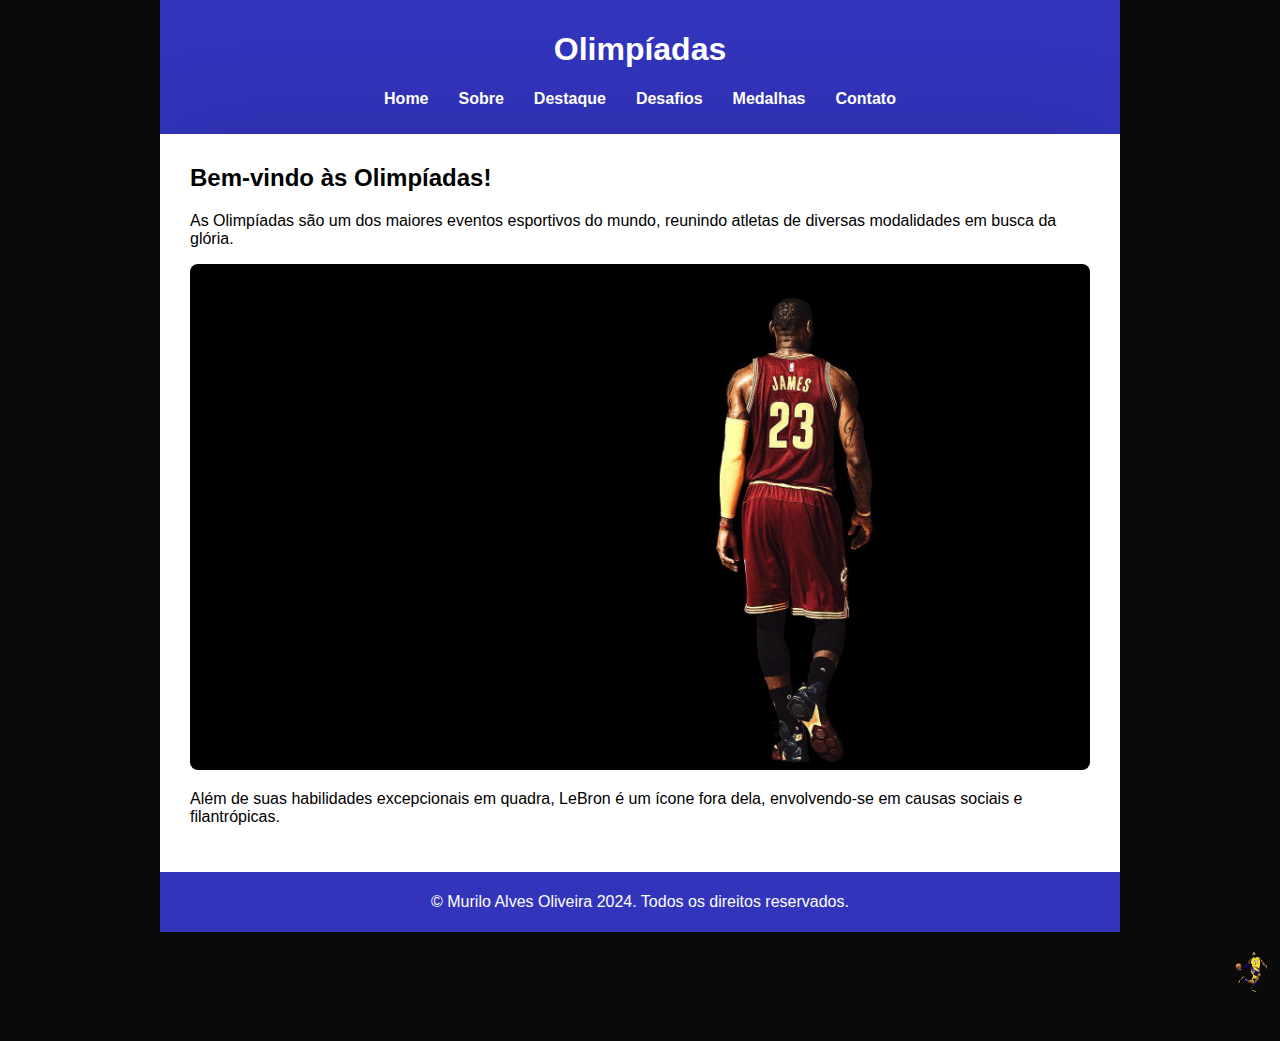
<file: index.html>
<!DOCTYPE html>
<html lang="pt-br">
<head>
    <meta charset="UTF-8">
    <meta name="viewport" content="width=device-width, initial-scale=1.0">
    <link rel="icon"  type="image/jpg"      href="png/icone.png"/> 
    <title>Olimpíadas - Home</title>
    <link rel="stylesheet" href="estilo.css">
</head>
<body>
    <header>
        <div class="header-container">
            <h1>Olimpíadas</h1>
            <nav>
                <ul>
                    <li><a href="index.html">Home</a></li>
                    <li><a href="sobre.html">Sobre</a></li>
                    <li><a href="destaque.html">Destaque</a></li>
                    <li><a href="desafios.html">Desafios</a></li>
                    <li><a href="medalhas.html">Medalhas</a></li>
                    <li><a href="contato.html">Contato</a></li>
                </ul>
            </nav>
        </div>
    </header>
    <main>
        <div class="container">
            <h2>Bem-vindo às Olimpíadas!</h2>
            <p>As Olimpíadas são um dos maiores eventos esportivos do mundo, reunindo atletas de diversas modalidades em busca da glória.</p>
            <img src="png/james.png" alt="LeBron James">
            <p>Além de suas habilidades excepcionais em quadra, LeBron é um ícone fora dela, envolvendo-se em causas sociais e filantrópicas.</p>
        </div>
    </main>
    <footer>
        <div class="footer-container">
            <p>&copy; Murilo Alves Oliveira 2024. Todos os direitos reservados.</p>
        </div>
    </footer>
    <div align="right"> <a href="#"><img src="png/ancora.png" width="50"><h6></h6></a></div>
</body>
</html>
</file>
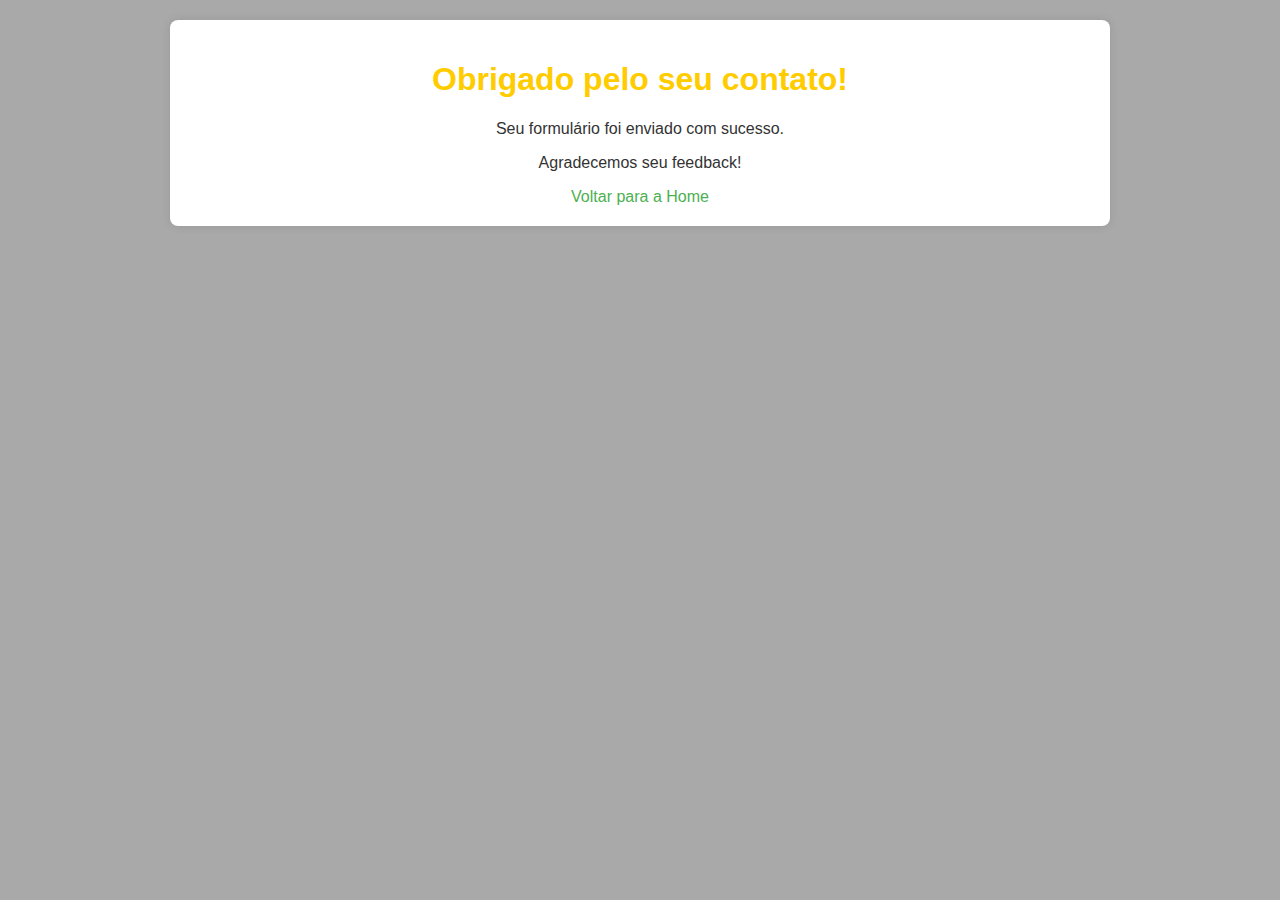
<file: confirma.html>
<!DOCTYPE html>
<html lang="pt-br">
<head>
    <meta charset="UTF-8">
    <meta name="viewport" content="width=device-width, initial-scale=1.0">
    <link rel="icon"  type="image/jpg"      href="png/icone.png"/> 
    <title>Confirmação - Talento</title>
    <link rel="stylesheet" href="estilo.css">
    <style>
        body {
            background-color: darkgrey;
            font-family: Arial, sans-serif;
            margin: 0;
            padding: 20px;
            color: #333;
            text-align: center;
        }

        .container {
            max-width: 960px;
            margin: 0 auto;
            background-color: #fff;
            padding: 20px;
            border-radius: 8px;
            box-shadow: 0 0 10px rgba(0, 0, 0, 0.1);
        }

        h1 {
            color: #ffcc00; /* Cor destacada */
        }

        footer {
            margin-top: 20px;
            text-align: center;
            padding: 10px 0;
            background-color: #3234bb;
            color: white;
        }
    </style>
</head>
<body>
    <div class="container">
        <h1>Obrigado pelo seu contato!</h1>
        <p>Seu formulário foi enviado com sucesso.</p>
        <p>Agradecemos seu feedback!</p>
        <a href="index.html" style="text-decoration: none; color: #4CAF50;">Voltar para a Home</a>
    </div>

</body>
</html>
</file>
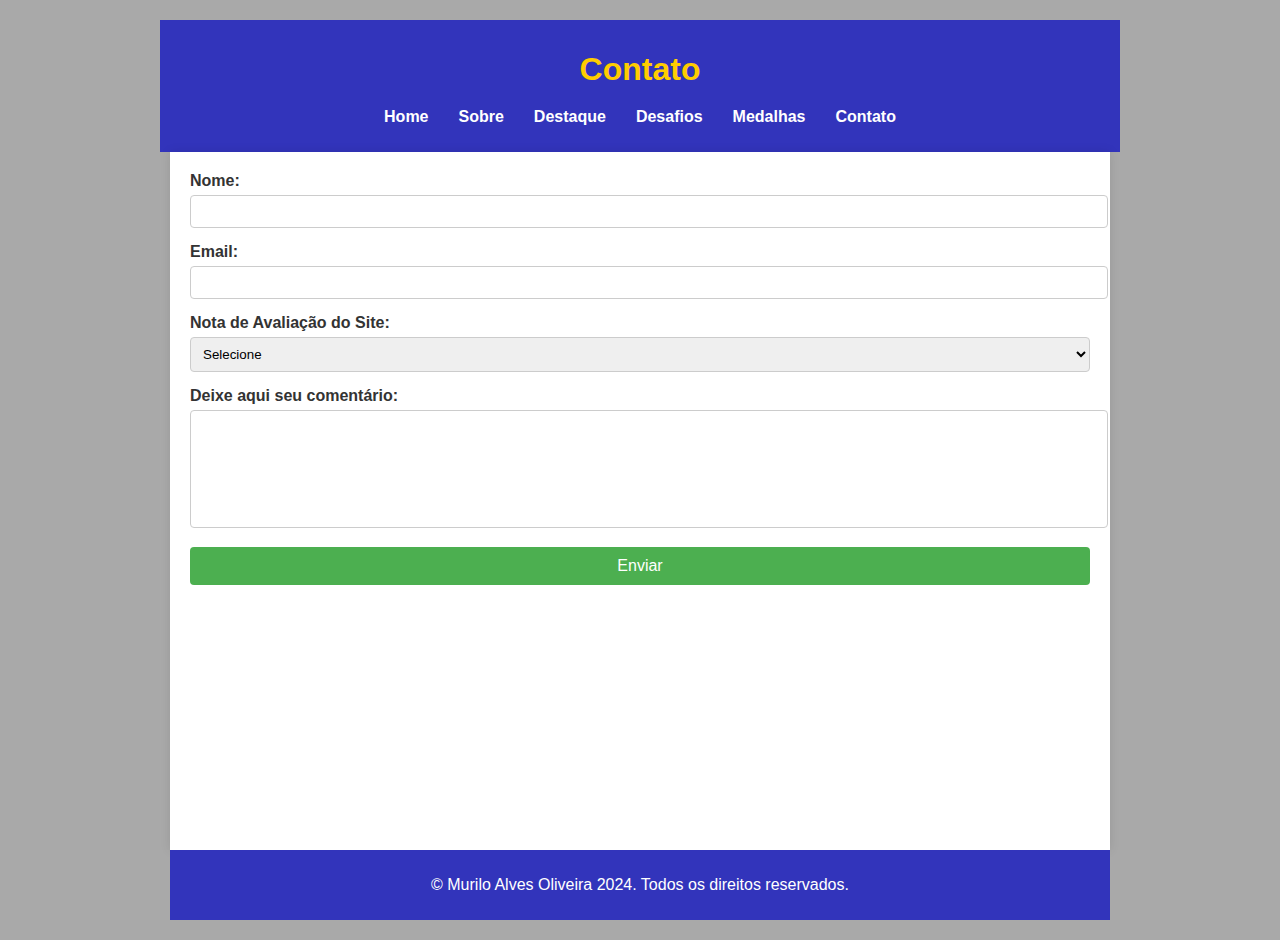
<file: contato.html>
<!DOCTYPE html>
<html lang="pt-br">
<head>
    <meta charset="UTF-8">
    <meta name="viewport" content="width=device-width, initial-scale=1.0">
    <link rel="icon"  type="image/jpg"      href="png/icone.png"/> 
    <title>Contato - Talento</title>
    <link rel="stylesheet" href="estilo.css">
    <style>
        body {
            display: flex;
            flex-direction: column;
            min-height: 100vh; /* Garante que o body ocupe toda a altura da tela */
            background-color: darkgrey;
            font-family: Arial, sans-serif;
            margin: 0;
            padding: 20px;
            color: #333;
        }

        .container {
            flex: 1; /* Permite que a caixa do conteúdo expanda para ocupar o espaço disponível */
            max-width: 960px; /* Aumenta a largura da caixa */
            margin: 0 auto;
            background-color: #fff;
            padding: 20px;
            border-radius: 0px;
            box-shadow: 0 0 10px rgba(0, 0, 0, 0.1);
        }

        h1 {
            text-align: center;
            margin-bottom: 20px;
            color: #ffcc00; /* Cor destacada */
        }

        .form-group {
            margin-bottom: 15px;
        }

        label {
            display: block;
            margin-bottom: 5px;
            font-weight: bold;
        }

        input[type="text"], input[type="email"], select, textarea {
            width: 100%;
            padding: 8px;
            border: 1px solid #ccc;
            border-radius: 4px;
        }

        textarea {
            resize: none; /* Impede o redimensionamento */
            height: 100px; /* Altura fixa para a textarea */
        }

        button {
            display: block;
            width: 100%;
            padding: 10px;
            background-color: #4CAF50; /* Verde */
            color: #fff;
            border: none;
            border-radius: 4px;
            cursor: pointer;
            font-size: 16px;
        }

        button:hover {
            background-color: #45a049; /* Verde escuro */
        }

        footer {
            width: 100%; /* Faz o rodapé ocupar 100% do seu elemento pai */
            max-width: 940px; /* Ajusta a largura do rodapé */
            margin: 0 auto; /* Centraliza o rodapé */
            text-align: center;
            padding: 10px 0;
            background-color: #3234bb;
            border-radius: 0px;
            position: relative; /* Permite ajustes se necessário */
        }
    </style>
    <script>
        function validar() {
            var form = document.forms["contato-form"];
            var nome = form["nome"].value.trim();
            var email = form["email"].value.trim();
            var avaliacao = form["avaliacao"].value;

            if (nome === "") {
                alert('Preencha o campo com o nome.');
                form["nome"].focus();
                return false;
            }
            if (email === "") {
                alert('Preencha o campo com o e-mail.');
                form["email"].focus();
                return false;
            }
            if (!validateEmail(email)) {
                alert('Por favor, insira um e-mail válido.');
                form["email"].focus();
                return false;
            }
            if (avaliacao === "") {
                alert('Selecione uma nota de avaliação.');
                form["avaliacao"].focus();
                return false;
            }
            return true; // Formulário válido, pode ser enviado
        }

        function validateEmail(email) {
            var re = /^[^\s@]+@[^\s@]+\.[^\s@]+$/;
            return re.test(email);
        }
    </script>
</head>
<body>
    <header>
        <div class="header-container">
            <h1>Contato</h1>
            <nav>
                <ul>
                    <li><a href="index.html">Home</a></li>
                    <li><a href="sobre.html">Sobre</a></li>
                    <li><a href="destaque.html">Destaque</a></li>
                    <li><a href="desafios.html">Desafios</a></li>
                    <li><a href="medalhas.html">Medalhas</a></li>
                    <li><a href="contato.html">Contato</a></li>
                </ul>
            </nav>
        </div>
    </header>
    
    <div class="container">
        <form name="contato-form" action="confirma.html" method="post" onsubmit="return validar()">
            <div class="form-group">
                <label for="nome">Nome:</label>
                <input type="text" id="nome" name="nome" required>
            </div>
            <div class="form-group">
                <label for="email">Email:</label>
                <input type="email" id="email" name="email" required>
            </div>
            <div class="form-group">
                <label for="avaliacao">Nota de Avaliação do Site:</label>
                <select id="avaliacao" name="avaliacao" required>
                    <option value="">Selecione</option>
                    <option value="1">1 - Muito Ruim</option>
                    <option value="2">2 - Ruim</option>
                    <option value="3">3 - Regular</option>
                    <option value="4">4 - Bom</option>
                    <option value="5">5 - Excelente</option>
                </select>
            </div>
            <div class="form-group">
                <label for="comentario">Deixe aqui seu comentário:</label>
                <textarea id="comentario" name="comentario"></textarea> <!-- Removido o atributo readonly -->
            </div>
            <button type="submit">Enviar</button>
        </form>
    </div>

    <footer>
        <div class="footer-container">
            <p>&copy; Murilo Alves Oliveira 2024. Todos os direitos reservados.</p>
        </div>
    </footer>
</body>
</html>
</file>
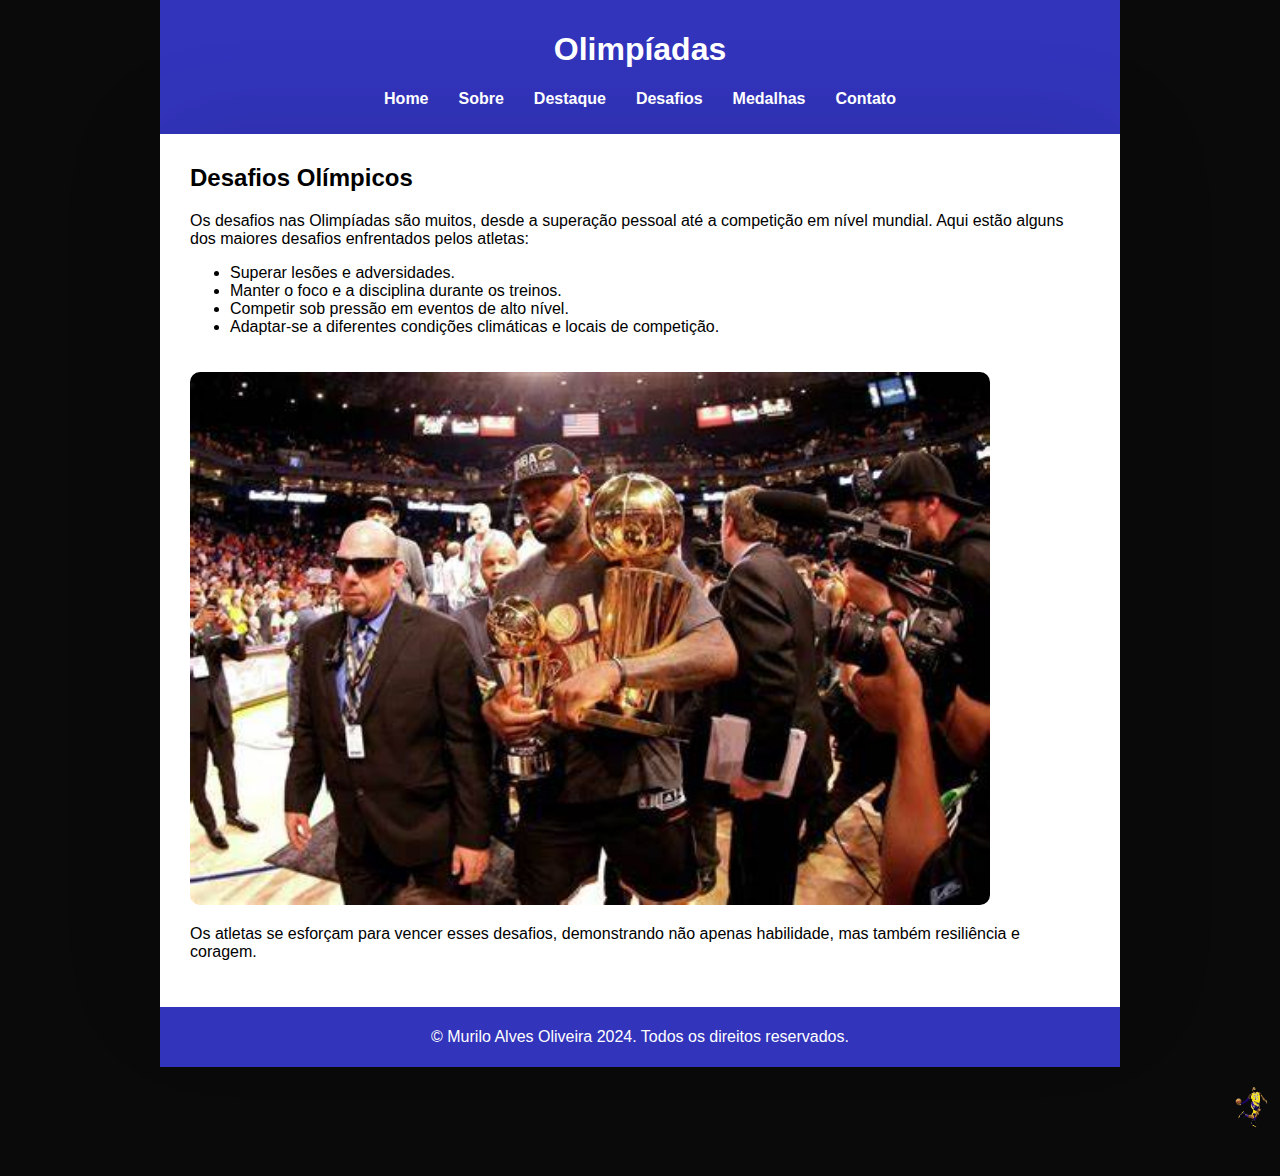
<file: desafios.html>
<!DOCTYPE html>
<html lang="pt-br">
<head>
    <meta charset="UTF-8">
    <meta name="viewport" content="width=device-width, initial-scale=1.0">
    <link rel="icon"  type="image/jpg"      href="png/icone.png"/> 
    <title>Desafios - Olimpíadas</title>
    <link rel="stylesheet" href="estilo.css">
</head>
<body>
    <header>
        <div class="header-container">
            <h1>Olimpíadas</h1>
            <nav>
                <ul>
                    <li><a href="index.html">Home</a></li>
                    <li><a href="sobre.html">Sobre</a></li>
                    <li><a href="destaque.html">Destaque</a></li>
                    <li><a href="desafios.html">Desafios</a></li>
                    <li><a href="medalhas.html">Medalhas</a></li>
                    <li><a href="contato.html">Contato</a></li>
                </ul>
            </nav>
        </div>
    </header>
    
    <main>
        <div class="container">
            <h2>Desafios Olímpicos</h2>
            <p>Os desafios nas Olimpíadas são muitos, desde a superação pessoal até a competição em nível mundial. Aqui estão alguns dos maiores desafios enfrentados pelos atletas:</p>
            <ul>
                <li>Superar lesões e adversidades.</li>
                <li>Manter o foco e a disciplina durante os treinos.</li>
                <li>Competir sob pressão em eventos de alto nível.</li>
                <li>Adaptar-se a diferentes condições climáticas e locais de competição.</li>
            </ul>
            <img src="png/nba.png" alt="Desafios Olímpicos" style="width: 100%; max-width: 800px; border-radius: 10px; margin-top: 20px;">
            <p>Os atletas se esforçam para vencer esses desafios, demonstrando não apenas habilidade, mas também resiliência e coragem.</p>
        </div>
    </main>

    <footer>
        <div class="footer-container">
            <p>&copy; Murilo Alves Oliveira 2024. Todos os direitos reservados.</p>
        </div>
    </footer>
    <div align="right"> <a href="#"><img src="png/ancora.png" width="50"><h6></h6></a></div>
</body>
</html>
</file>
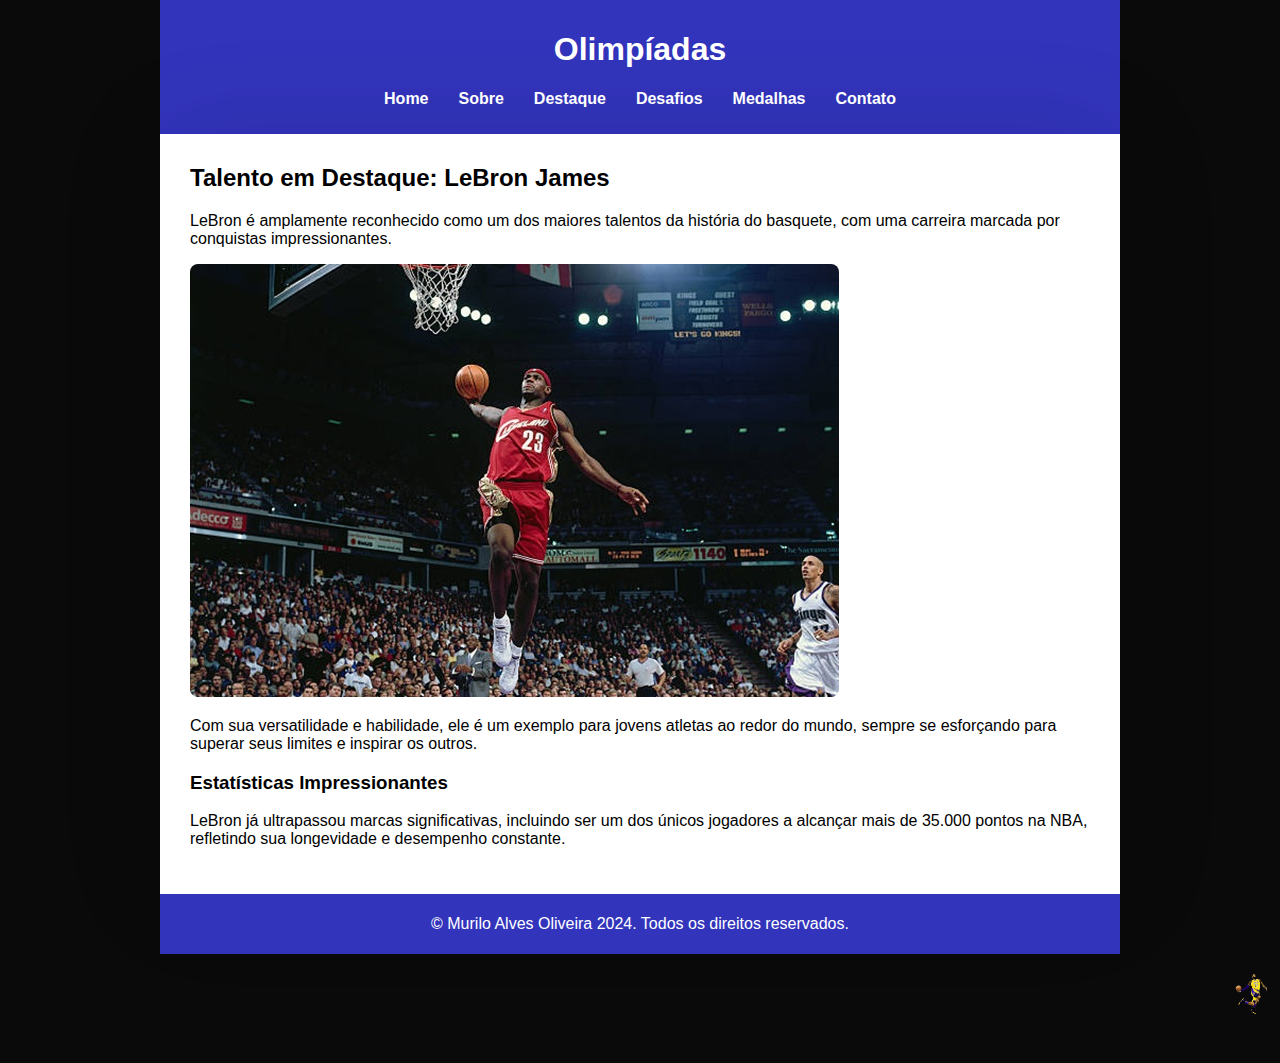
<file: destaque.html>
<!DOCTYPE html>
<html lang="pt-br">
<head>
    <meta charset="UTF-8">
    <meta name="viewport" content="width=device-width, initial-scale=1.0">
    <link rel="icon"  type="image/jpg"      href="png/icone.png"/> 
    <title>Destaque - LeBron James</title>
    <link rel="stylesheet" href="estilo.css">
</head>
<body>
    <header>
        <div class="header-container">
            <h1>Olimpíadas</h1>
            <nav>
                <ul>
                    <li><a href="index.html">Home</a></li>
                    <li><a href="sobre.html">Sobre</a></li>
                    <li><a href="destaque.html">Destaque</a></li>
                    <li><a href="desafios.html">Desafios</a></li>
                    <li><a href="medalhas.html">Medalhas</a></li>
                    <li><a href="contato.html">Contato</a></li>
                </ul>
            </nav>
        </div>
    </header>
    <main>
        <div class="container">
            <h2>Talento em Destaque: LeBron James</h2>
            <p>LeBron é amplamente reconhecido como um dos maiores talentos da história do basquete, com uma carreira marcada por conquistas impressionantes.</p>
            <img src="png/lbd.png" alt="LeBron James em ação">
            <p>Com sua versatilidade e habilidade, ele é um exemplo para jovens atletas ao redor do mundo, sempre se esforçando para superar seus limites e inspirar os outros.</p>
            <h3>Estatísticas Impressionantes</h3>
            <p>LeBron já ultrapassou marcas significativas, incluindo ser um dos únicos jogadores a alcançar mais de 35.000 pontos na NBA, refletindo sua longevidade e desempenho constante.</p>
        </div>
    </main>
    <footer>
        <div class="footer-container">
            <p>&copy; Murilo Alves Oliveira 2024. Todos os direitos reservados.</p>
        </div>
    </footer>
    <div align="right"> <a href="#"><img src="png/ancora.png" width="50"><h6></h6></a></div>
</body>
</html>
</file>
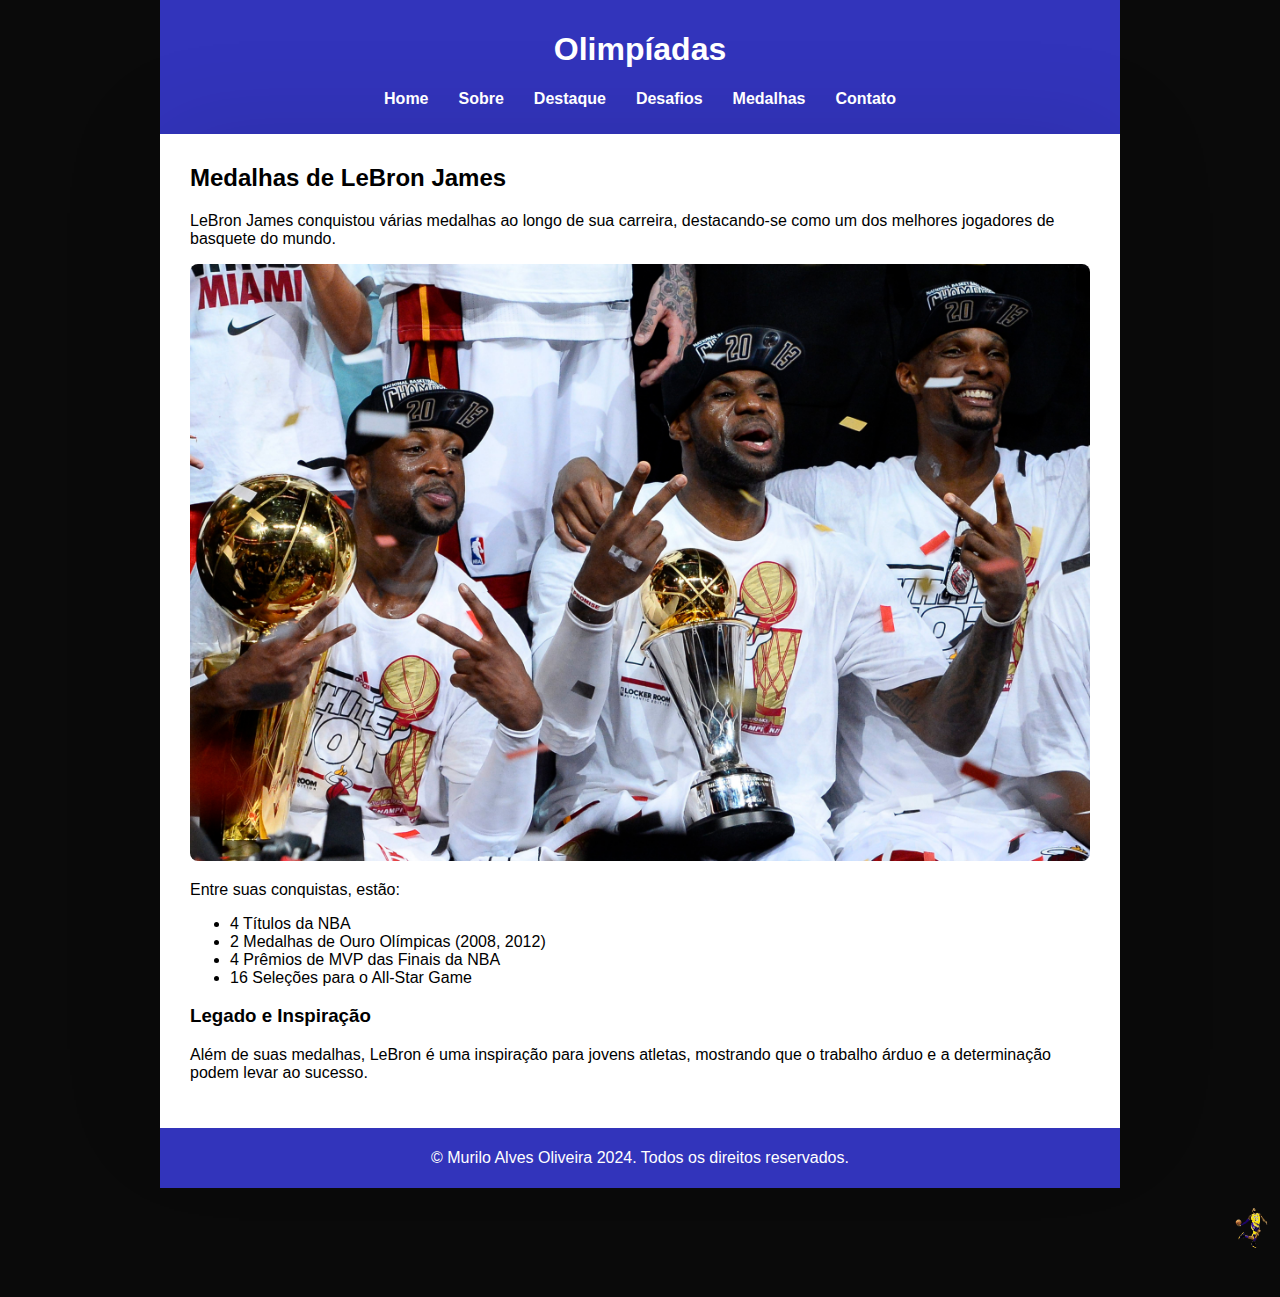
<file: medalhas.html>
<!DOCTYPE html>
<html lang="pt-br">
<head>
    <meta charset="UTF-8">
    <meta name="viewport" content="width=device-width, initial-scale=1.0">
    <link rel="icon"  type="image/jpg"      href="png/icone.png"/> 
    <title>Medalhas de LeBron James</title>
    <link rel="stylesheet" href="estilo.css">
</head>
<body>
    <header>
        <div class="header-container">
            <h1>Olimpíadas</h1>
            <nav>
                <ul>
                    <li><a href="index.html">Home</a></li>
                    <li><a href="sobre.html">Sobre</a></li>
                    <li><a href="destaque.html">Destaque</a></li>
                    <li><a href="desafios.html">Desafios</a></li>
                    <li><a href="medalhas.html">Medalhas</a></li>
                    <li><a href="contato.html">Contato</a></li>
                </ul>
            </nav>
        </div>
    </header>
    <main>
        <div class="container">
            <h2>Medalhas de LeBron James</h2>
            <p>LeBron James conquistou várias medalhas ao longo de sua carreira, destacando-se como um dos melhores jogadores de basquete do mundo.</p>
            <img src="png/mvp.png" alt="Medalhas de LeBron James">
            <p>Entre suas conquistas, estão:</p>
            <ul>
                <li>4 Títulos da NBA</li>
                <li>2 Medalhas de Ouro Olímpicas (2008, 2012)</li>
                <li>4 Prêmios de MVP das Finais da NBA</li>
                <li>16 Seleções para o All-Star Game</li>
            </ul>
            <h3>Legado e Inspiração</h3>
            <p>Além de suas medalhas, LeBron é uma inspiração para jovens atletas, mostrando que o trabalho árduo e a determinação podem levar ao sucesso.</p>
        </div>
    </main>
    <footer>
        <div class="footer-container">
            <p>&copy; Murilo Alves Oliveira 2024. Todos os direitos reservados.</p>
        </div>
    </footer>
    <div align="right"> <a href="#"><img src="png/ancora.png" width="50"><h6></h6></a></div>
</body>
</html>
</file>
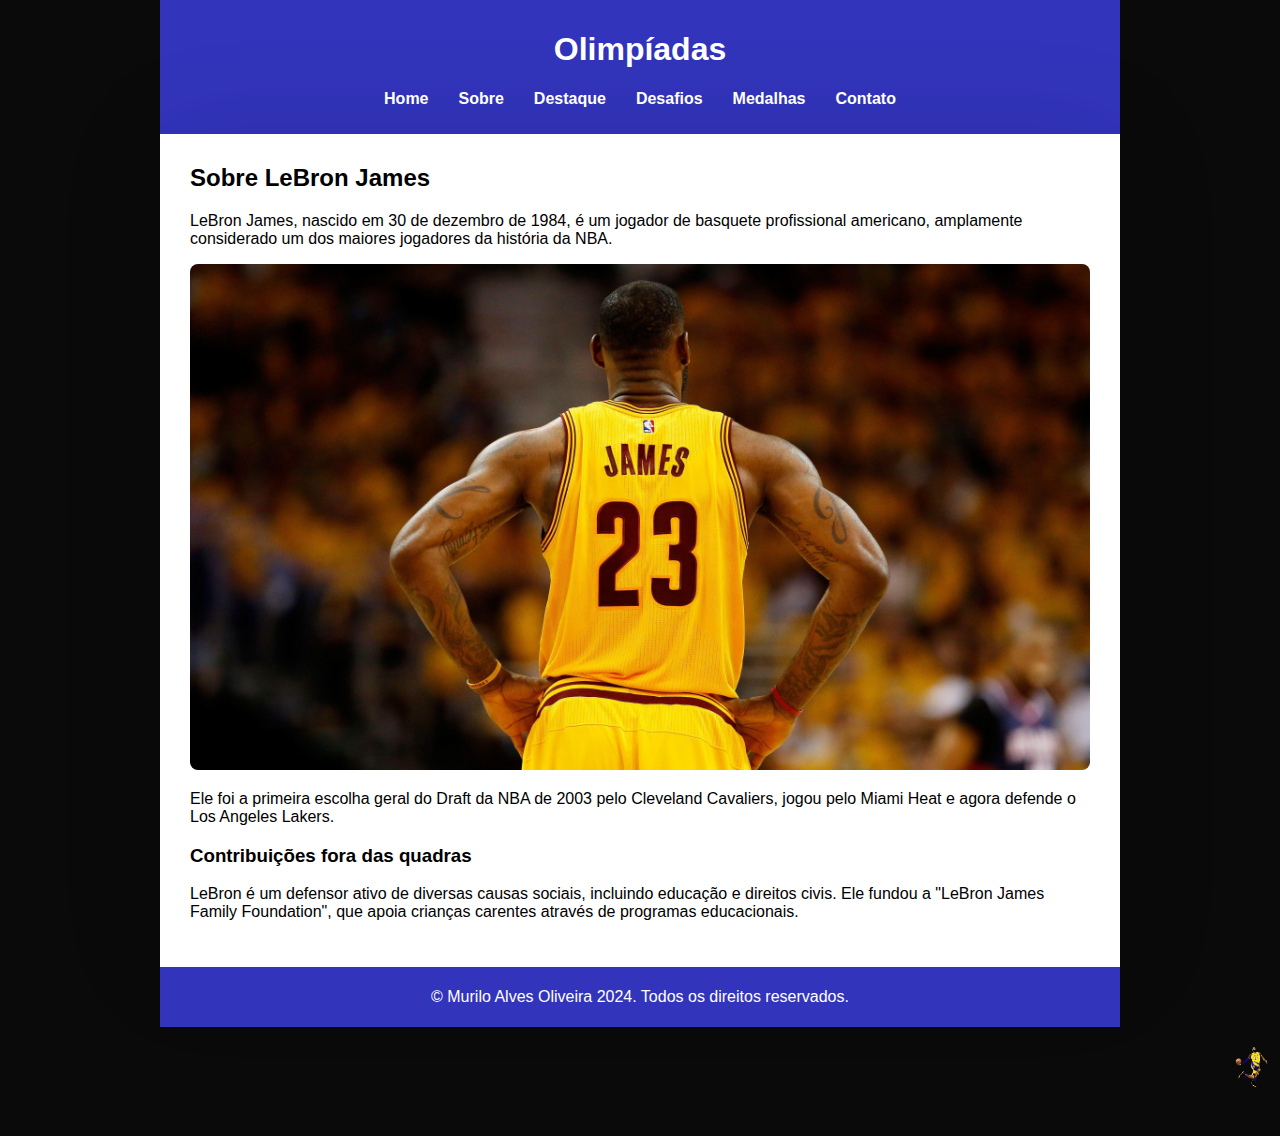
<file: sobre.html>
<!DOCTYPE html>
<html lang="pt-br">
<head>
    <meta charset="UTF-8">
    <meta name="viewport" content="width=device-width, initial-scale=1.0">
    <link rel="icon"  type="image/jpg"      href="png/icone.png"/> 
    <title>Sobre LeBron James - Olimpíadas</title>
    <link rel="stylesheet" href="estilo.css">
</head>
<body>
    <header>
        <div class="header-container">
            <h1>Olimpíadas</h1>
            <nav>
                <ul>
                    <li><a href="index.html">Home</a></li>
                    <li><a href="sobre.html">Sobre</a></li>
                    <li><a href="destaque.html">Destaque</a></li>
                    <li><a href="desafios.html">Desafios</a></li>
                    <li><a href="medalhas.html">Medalhas</a></li>
                    <li><a href="contato.html">Contato</a></li>
                </ul>
            </nav>
        </div>
    </header>
    <main>
        <div class="container">
            <h2>Sobre LeBron James</h2>
            <p>LeBron James, nascido em 30 de dezembro de 1984, é um jogador de basquete profissional americano, amplamente considerado um dos maiores jogadores da história da NBA.</p>
            <img src="png/lb.png.jpg" alt="LeBron James em ação">
            <p>Ele foi a primeira escolha geral do Draft da NBA de 2003 pelo Cleveland Cavaliers, jogou pelo Miami Heat e agora defende o Los Angeles Lakers.</p>
            <h3>Contribuições fora das quadras</h3>
            <p>LeBron é um defensor ativo de diversas causas sociais, incluindo educação e direitos civis. Ele fundou a "LeBron James Family Foundation", que apoia crianças carentes através de programas educacionais.</p>
        </div>
    </main>
    <footer>
        <div class="footer-container">
            <p>&copy; Murilo Alves Oliveira 2024. Todos os direitos reservados.</p>
        </div>
    </footer>
    <div align="right"> <a href="#"><img src="png/ancora.png" width="50"><h6></h6></a></div>
</body>
</html>
</file>
<file: estilo.css>
body {
  font-family: Arial, sans-serif;
  margin: 0;
  padding: 0;
  background-color: #0a0a0a;
}

.container {
  width: 900px;
  margin: auto;
  padding: 30px;
  background-color: #fff;
  border-radius: 0px;
  box-shadow: 0 0 100px rgba(0, 0, 0, 0.1);
}

header, footer {
  width: 90%; 
  max-width: 960px; 
  margin: 0 auto; 
  background-color: #3234bb;
  color: #fff; 
  text-align: center;
  padding: 10px 0; 
}

nav ul {
  display: flex;
  justify-content: center;
  list-style-type: none;
  padding: 0;
}

nav ul li {
  margin: 0 15px; 
}

nav a {
  color: white;
  text-decoration: none;
  font-weight: bold; 
}

footer {
  margin-top: 0px; 
  padding: 5px 0; 
}



h2 {
  margin-top: 0;
}

img {
  max-width: 100%;
  height: auto;
  border-radius: 8px;
}
/*RESPONSIVIDADE celulares	*/
@media screen and (min-width:330px) and (max-width:480px){
    body, div{}
#footer { margin-left:0px;}
}

/*RESPOVIVIDADE Ipad  e ipad mini*/
@media screen and (min-width:768px) and (max-width:1024px){/*ipad*/
    body, div{}
    #footer { margin-left:0px;}		
}	

/*RESPONSIVIDADE ipad air	*/
@media screen and (min-width:820px) and (max-width:1190px){
    body, div{}
#footer { margin-left:9px;}
}
/*RESPONSIVIDADE nokia lumia 520*/
@media screen and (min-width:320px) and (max-width:523px){
  body, div{}
#footer { margin-left:0px;}
}
/*RESPONSIVIDADE net hub max*/
@media screen and (min-width:800px) and (max-width:1280px){
  body, div{}
#footer { margin-left:111px;}
}
</file>
